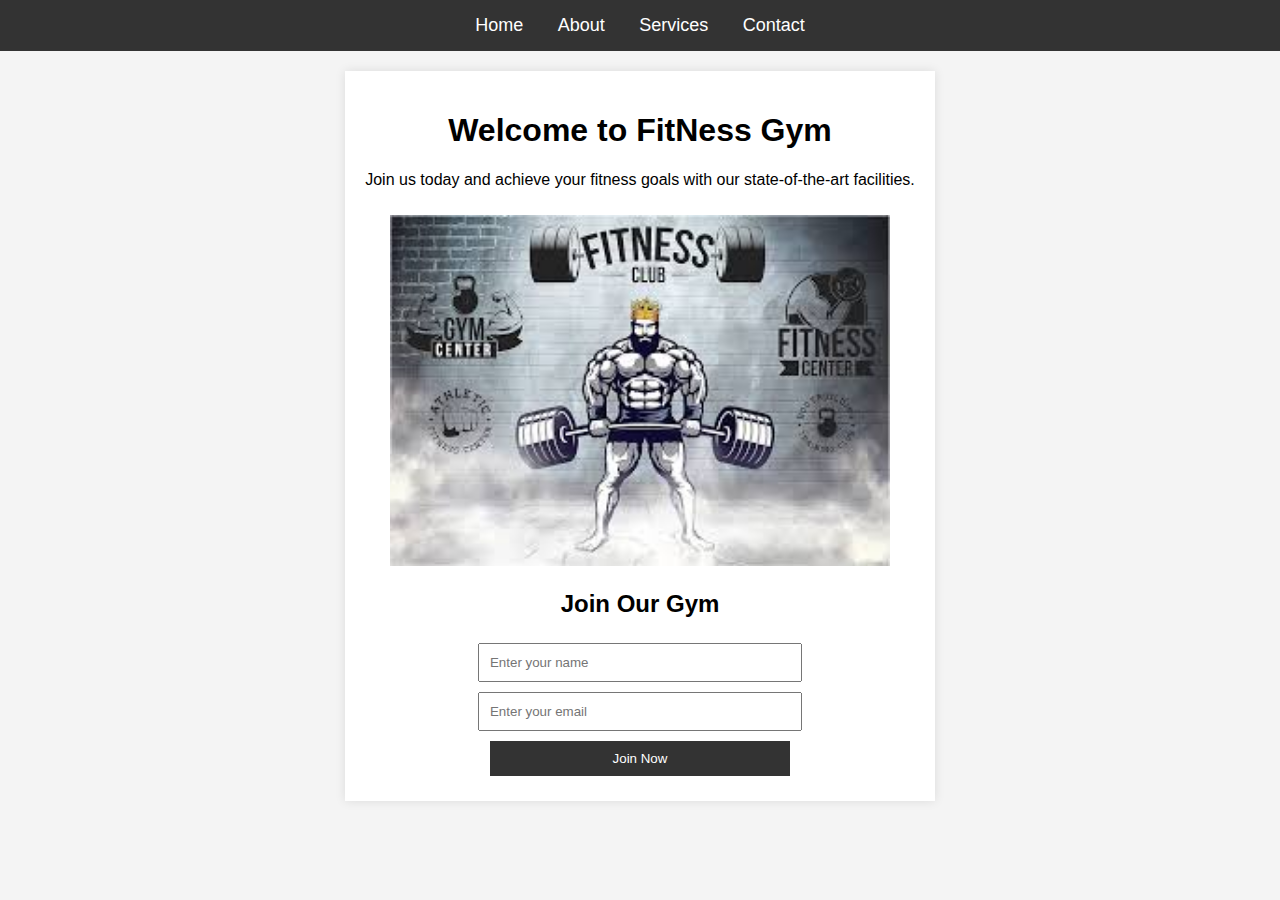
<file: task1-simple webpage/index.html>
<!DOCTYPE html>
<html lang="en">
<head>
    <meta charset="UTF-8">
    <meta name="viewport" content="width=device-width, initial-scale=1.0">
    <title>Gym Membership</title>
    <link rel="stylesheet" href="style.css">
</head>
<body>
    <nav>
        <a href="#home">Home</a>
        <a href="#about">About</a>
        <a href="#services">Services</a>
        <a href="#contact">Contact</a>
    </nav>
    
    <div class="container" id="home">
        <h1>Welcome to FitNess Gym</h1>
        <p>Join us today and achieve your fitness goals with our state-of-the-art facilities.</p>
        <img src="gym.jpg" alt="Gym Image">
        
        <h2>Join Our Gym</h2>
        <form action="#" method="post">
            <input type="text" name="name" placeholder="Enter your name" required><br>
            <input type="email" name="email" placeholder="Enter your email" required><br>
            <input type="submit" value="Join Now">
        </form>
    </div>
</body>
</html>
</file>
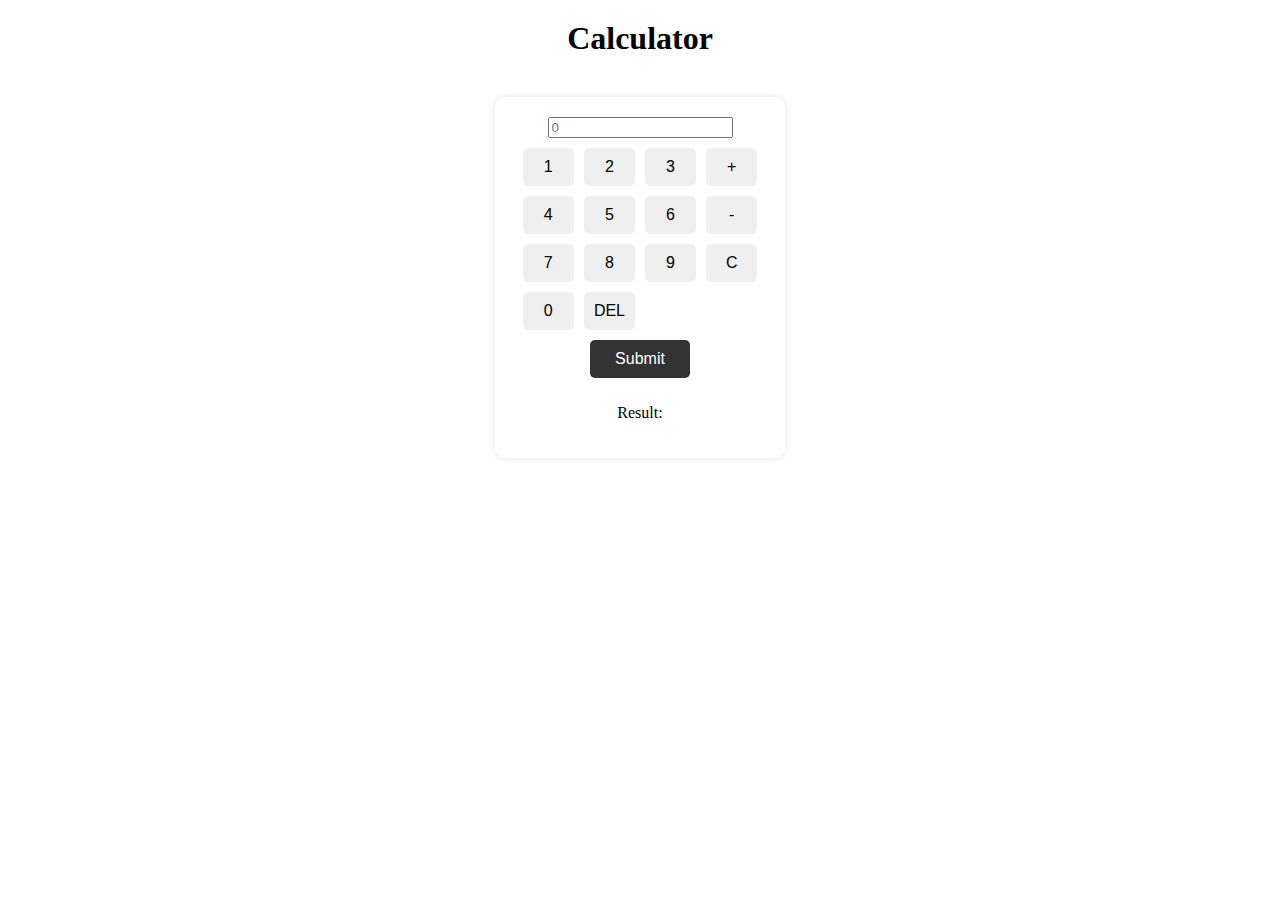
<file: task2- calci/index.html>
<!DOCTYPE html>
<html lang="en">
<head>
    <meta charset="UTF-8">
    <meta name="viewport" content="width=device-width, initial-scale=1.0">
    <title>Calculator</title>
    <link rel="stylesheet" href="style.css">
</head>
<body>
    <h1>Calculator</h1>
    
    <!-- Basic Calculator -->
    <div class="calculator">
        <input type="text" id="display" placeholder="0" readonly>
        
        <div class="number-pad">
            <button onclick="appendNumber(1)">1</button>
            <button onclick="appendNumber(2)">2</button>
            <button onclick="appendNumber(3)">3</button>
            <button onclick="appendNumber('+')">+</button>
            <button onclick="appendNumber(4)">4</button>
            <button onclick="appendNumber(5)">5</button>
            <button onclick="appendNumber(6)">6</button>
            <button onclick="appendNumber('-')">-</button>
            <button onclick="appendNumber(7)">7</button>
            <button onclick="appendNumber(8)">8</button>
            <button onclick="appendNumber(9)">9</button>
            <button onclick="clearDisplay()">C</button>
            <button onclick="appendNumber(0)">0</button>
            <button onclick="deleteLast()">DEL</button>
        </div>
        
        <!-- Submit Button -->
        <button class="operator" id="submitButton" onclick="calculate()">Submit</button>
        
        <p id="result">Result: </p>
    </div>
    
    <script src="script.js"></script>
</body>
</html>
</file>
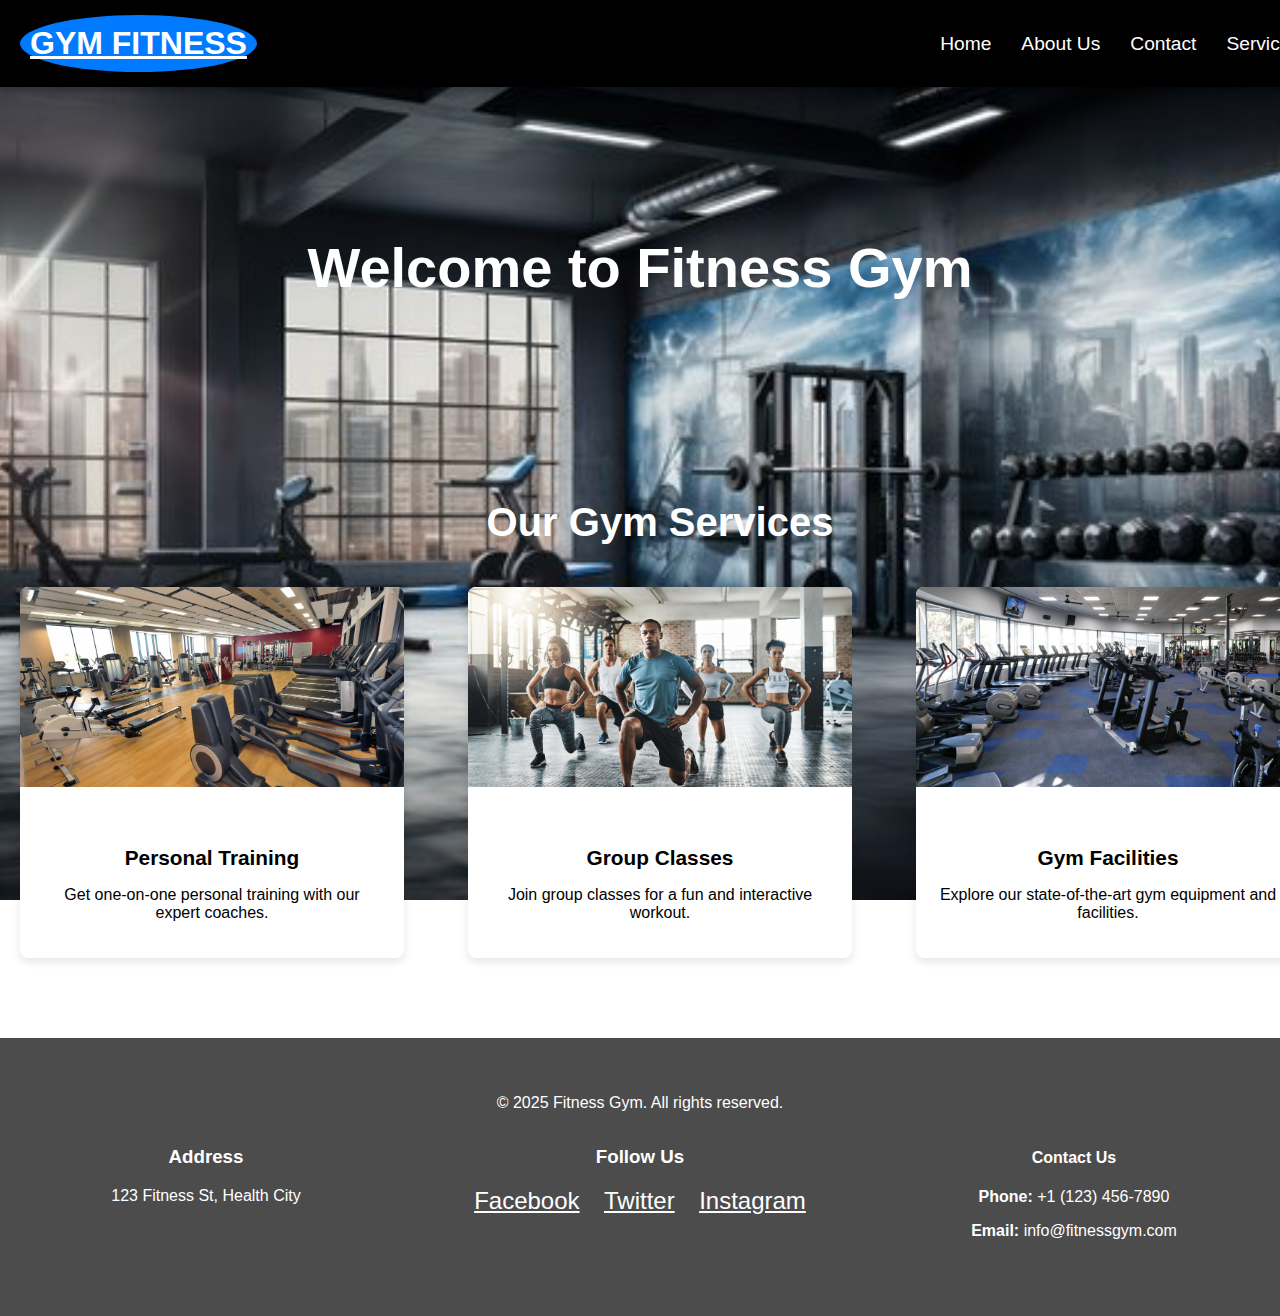
<file: task4 -design/index.html>
<!DOCTYPE html>
<html lang="en">
<head>
    <meta charset="UTF-8">
    <meta name="viewport" content="width=device-width, initial-scale=1.0">
    <title>Fitness Gym</title>
    <link rel="stylesheet" href="styles.css">
</head>
<body>

    <!-- Navigation Bar -->
    <nav class="navbar">
        <a href="#" class="navbar-brand">GYM FITNESS</a>
        <div class="hamburger" id="hamburger">
            <div class="bar"></div>
            <div class="bar"></div>
            <div class="bar"></div>
        </div>
        <div id="navbar-links" class="navbar-links">
            <ul>
                <li><a href="#">Home</a></li>
                <li><a href="#">About Us</a></li>
                <li><a href="#">Contact</a></li>
                <li><a href="#">Services</a></li>
            </ul>
        </div>
    </nav>

    <!-- Hero Section -->
    <section class="hero">
        <h1>Welcome to Fitness Gym</h1>
    </section>

    <!-- Gym Services Section -->
    <section class="section">
        <div class="services-header">
            <h2>Our Gym Services</h2>
        </div>
        <div class="services-cards">
            <div class="col-md-4 mb-4">
                <div class="card">
                    <img src="gym training.jpg" class="card-img-top" alt="Gym Training">
                    <div class="card-body">
                        <h5 class="card-title">Personal Training</h5>
                        <p class="card-text">Get one-on-one personal training with our expert coaches.</p>
                    </div>
                </div>
            </div>
            <div class="col-md-4 mb-4">
                <div class="card">
                    <img src="group classes.jpg" class="card-img-top" alt="Group Classes">
                    <div class="card-body">
                        <h5 class="card-title">Group Classes</h5>
                        <p class="card-text">Join group classes for a fun and interactive workout.</p>
                    </div>
                </div>
            </div>
            <div class="col-md-4 mb-4">
                <div class="card">
                    <img src="gym facilities.jpg" class="card-img-top" alt="Gym Facilities">
                    <div class="card-body">
                        <h5 class="card-title">Gym Facilities</h5>
                        <p class="card-text">Explore our state-of-the-art gym equipment and facilities.</p>
                    </div>
                </div>
            </div>
        </div>
    </section>

    <!-- Footer Section -->
    <footer class="footer">
        <p>&copy; 2025 Fitness Gym. All rights reserved.</p>
        <div class="container">
            <div class="row">
                <div class="col-md-4">
                    <h3>Address</h3>
                    <p>123 Fitness St, Health City</p>
                </div>
                <div class="col-md-4">
                    <h3>Follow Us</h3>
                    <div class="social-links">
                        <a href="#">Facebook</a>
                        <a href="#">Twitter</a>
                        <a href="#">Instagram</a>
                    </div>
                </div>
                <div class="col-md-4">
                    <h4>Contact Us</h4>
                    <p><strong>Phone:</strong> +1 (123) 456-7890</p>
                    <p><strong>Email:</strong> info@fitnessgym.com</p>
                </div>
            </div>
        </div>
    </footer>

    <script src="script.js"></script>
</body>
</html>
</file>
<file: task1-simple webpage/style.css>
body {
    font-family: Arial, sans-serif;
    margin: 0;
    padding: 0;
    text-align: center;
    background-color: #f4f4f4;
}

nav {
    background: #333;
    padding: 15px;
}

nav a {
    color: white;
    text-decoration: none;
    margin: 0 15px;
    font-size: 18px;
}

.container {
    margin: 20px;
    padding: 20px;
    background: white;
    box-shadow: 0 0 10px rgba(0,0,0,0.1);
    display: inline-block;
}

img {
    width: 100%;
    max-width: 500px;
    height: auto;
    margin-top: 10px;
}

form {
    margin-top: 20px;
}

input[type="text"], input[type="email"], input[type="submit"] {
    padding: 10px;
    margin: 5px;
    width: 80%;
    max-width: 300px;
}

input[type="submit"] {
    background: #333;
    color: white;
    border: none;
    cursor: pointer;
}
</file>
<file: task2- calci/style.css>
body {
    text-align: center;
}

h1 {
    margin-top: 20px;
}

.calculator {
    width: 250px;
    padding: 20px;
    background: white;
    box-shadow: 0 0 10px rgba(0,0,0,0.1);
    border-radius: 10px;
    text-align: center;
    margin: 40px auto;
    display: flex;
    flex-direction: column;
    align-items: center;
}

.number-pad {
    display: grid;
    grid-template-columns: repeat(4, 1fr);
    gap: 10px;
    margin-top: 10px;
}

button {
    padding: 10px;
    border: none;
    cursor: pointer;
    font-size: 16px;
    border-radius: 5px;
}

.operator {
    background: #333;
    color: white;
    width: 100px;
    margin: 10px;
}
</file>
<file: task4 -design/styles.css>
/* Global Styles */
body {
    background-image: url('BACKGROUND1.jpg');
    background-size: cover;
    background-position: center;
    background-attachment: fixed;
    color: white;
    font-family: 'Arial', sans-serif;
    margin: 0;
    padding: 0;
    overflow-x: hidden; /* Prevent horizontal scroll */
}

/* Navbar Styles */
.navbar {
    display: flex;
    justify-content: space-between;
    align-items: center;
    background-color: black;
    padding: 15px 20px;
    box-shadow: 0 4px 8px rgba(0, 0, 0, 0.3);
    width: 100%;
}

.navbar-brand {
    font-size: 2rem;
    font-weight: bold;
    color: white;
    padding: 10px;
    border-radius: 50%;
    background-color: #007bff;
    text-align: center;
}

.navbar-links {
    display: flex;
}

.navbar-links ul {
    list-style: none;
    padding: 0;
    margin: 0;
    display: flex;
}

.navbar-links li {
    margin-left: 30px;
}

.navbar-links a {
    color: white;
    text-decoration: none;
    font-size: 1.2rem;
}

/* Hamburger Menu */
.hamburger {
    display: none;
    cursor: pointer;
    flex-direction: column;
    justify-content: space-around;
    width: 30px;
    height: 30px;
}

.hamburger .bar {
    background-color: white;
    height: 4px;
    width: 30px;
}

/* Hero Section */
.hero {
    height: 40vh;
    display: flex;
    align-items: center;
    justify-content: center;
    text-align: center;
    padding: 0 20px;
}

.hero h1 {
    font-size: 3rem;
    margin: 0;
    padding: 0;
}

/* Gym Services Section */
.section {
    padding: 60px 20px;
    text-align: center;
    display: flex;
    flex-direction: column;
    gap: 20px;
    position: relative;
    width: 100%;
}

.services-header {
    position: absolute;
    top: 20px;
    left: 50%;
    transform: translateX(-50%);
    z-index: 10;
}

.services-header h2 {
    font-size: 2.5rem;
    color: white;
}

.services-cards {
    display: flex;
    justify-content: space-between;
    gap: 20px;
    flex-wrap: wrap;
    padding-top: 80px;
}

.col-md-4 {
    flex: 1;
    max-width: 30%;
    min-width: 250px;
    margin-bottom: 20px;
}

.card {
    background-color: white;
    border-radius: 8px;
    overflow: hidden;
    box-shadow: 0 4px 8px rgba(0, 0, 0, 0.1);
}

.card-img-top {
    width: 100%;
    height: 200px;
    object-fit: cover;
}

.card-body {
    padding: 20px;
}

.card-title {
    font-size: 1.3rem;
    color: black;
    margin-bottom: 10px;
}

.card-text {
    color: black;
}

/* Footer Section */
.footer {
    background-color: rgba(0, 0, 0, 0.7);
    color: white;
    padding: 40px 20px;
    text-align: center;
    width: 100%;
    box-sizing: border-box; /* Prevent any overflow */
}

.footer .row {
    display: flex;
    justify-content: space-between;
    flex-wrap: wrap;
}

.footer .col {
    flex: 1;
    padding: 10px;
    min-width: 250px; /* Make sure it stays responsive */
}

.footer h3 {
    font-weight: bold;
}

.footer .social-links a {
    color: #fff;
    font-size: 1.5rem;
    margin: 0 10px;
}

.footer .social-links a:hover {
    color: #007bff;
}

/* Responsive Styles */
@media (max-width: 768px) {
    /* Navbar adjustments */
    .navbar-links {
        display: none;
        width: 100%;
        text-align: center;
        padding-top: 20px;
    }

    .navbar-links ul {
        flex-direction: column;
        align-items: center;
    }

    .hamburger {
        display: flex;
    }

    #navbar-links.show {
        display: flex;
    }

    .navbar-links a {
        margin: 10px 0;
    }

    /* Hero Section */
    .hero h1 {
        font-size: 2rem;
    }

    /* Gym Services Section */
    .services-header h2 {
        font-size: 1.8rem;
    }

    .services-cards {
        flex-direction: column;
        gap: 20px;
    }

    .col-md-4 {
        max-width: 100%;
    }

    .card-img-top {
        height: 150px;
    }

    /* Footer Section */
    .footer .row {
        flex-direction: column;
        align-items: center;
    }

    .footer .col {
        text-align: center;
    }
}

/* For Larger screens */
@media (min-width: 769px) {
    .navbar-links {
        display: flex !important;
    }

    .hamburger {
        display: none;
    }

    /* Hero Section */
    .hero h1 {
        font-size: 3.5rem;
    }

    /* Gym Services Section */
    .services-header h2 {
        font-size: 2.5rem;
    }

    .services-cards {
        flex-direction: row;
    }

    .col-md-4 {
        max-width: 30%;
    }

    .card-img-top {
        height: 200px;
    }

    /* Footer Section */
    .footer .row {
        flex-direction: row;
        align-items: flex-start;
    }
}
</file>
